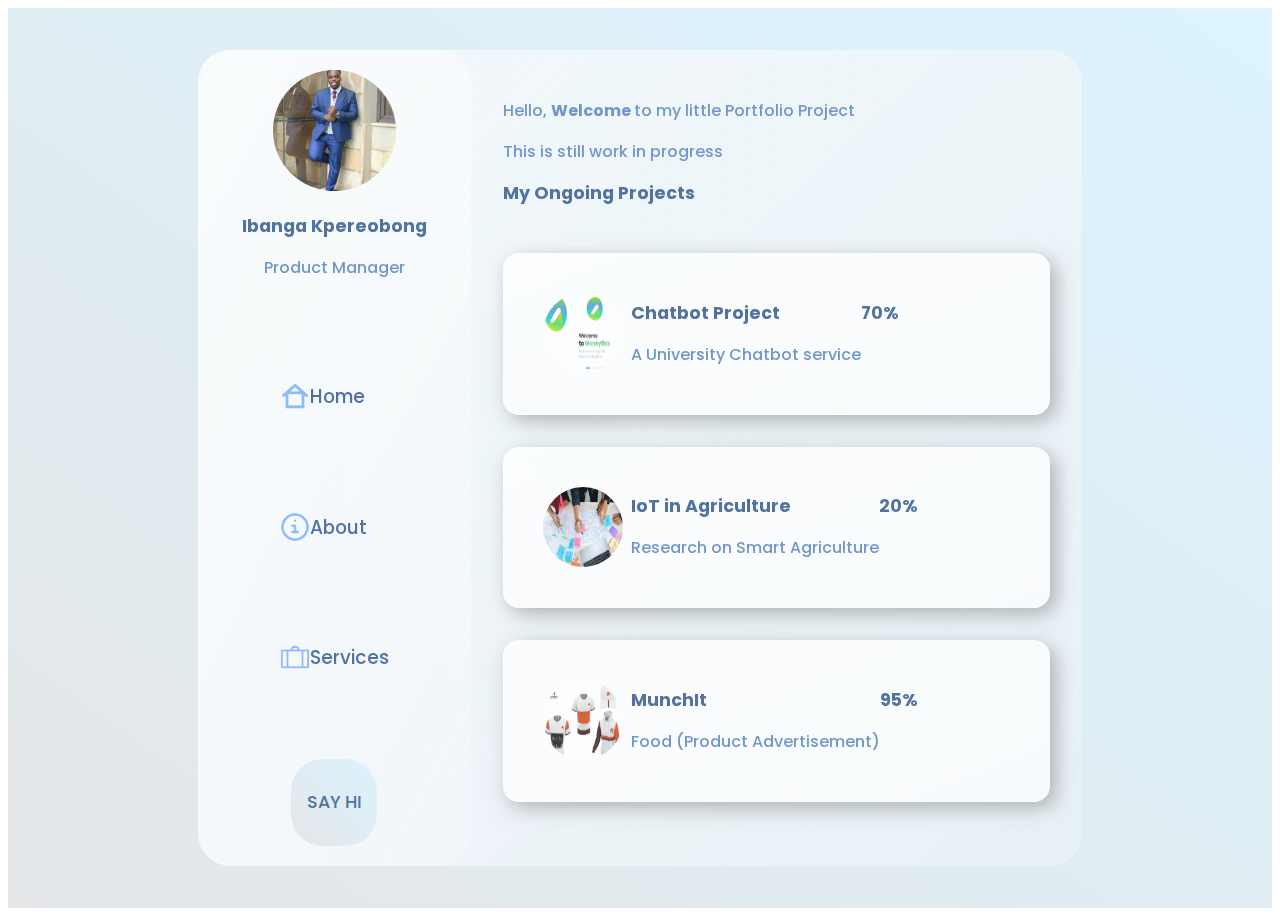
<file: index.html>
<!DOCTYPE html>
<html Lang="en">
	<head>
		<meta charset="UTF-8"/>
		<meta name="viewport" content="width=device-width, initial">
		<title>Kpere's Portfolio</title>
		<link rel="preconnect" href="https://fonts.googleapis.com">
		<link rel="preconnect" href="https://fonts.gstatic.com" crossorigin>
		<link href="https://fonts.googleapis.com/css2?family=Poppins:wght@100;200;300;400;500;600;700&display=swap" rel="stylesheet">
		<link rel="stylesheet" href="./style.css" />
	</head>
	<body>
		<main>
			<section class="glass">
				<div class="dashboard">
					<div class="user">
						<img src="./images/avatar.png" alt="Avatar" />
						<h2>Ibanga Kpereobong</h2>
						<p>Product Manager</p>
					</div>
					<div class="links">
						<div class="link">
							<img src="./images/home.png" class="quicklinks" alt="Streams">
							<h3>Home</h3>
						</div>
					<div class="link">
							<img src="./images/info.png" class="quicklinks" alt="Games">
							<h3>About</h3>
						</div>
					<div class="link">
							<img src="./images/services.png" class="quicklinks" alt="Library">
							<h3>Services</h3>
						</div>
					</div>
					<div class = "pro">
						<h2>SAY HI </h2>
					</div>
				</div>
				
			<div class = "games">
				<div class="status">
					<p>Hello, <strong>Welcome </strong> to my little Portfolio Project</p>
					<p>This is still work in progress</p>
					<h2>My Ongoing Projects</h2>
				</div>
				<div class="cards">
					<div class="card">
						<img src="./images/1.png" class="projectcard" alt="">
						<div class="card-info">
						<a href="./chatbot/index.html">
							<h2>Chatbot Project</h2>
							<p>A University Chatbot service</p>
							<div class="progress"></div>
							</a>
						</div>
						<h2 class="percentage">70%</h2>
					</div>
					<div class="card">
						<img src="./images/research.png" class="projectcard" alt="">
						<div class="card-info">
						<a href="chatbot.html">
							<h2>IoT in Agriculture</h2>
							<p>Research on Smart Agriculture</p>
							<div class="progress"></div>
						</a>
						</div>
						<h2 class="percentage">20%</h2>
					</div>
					<div class="card">
						<img src="./images/munch.png" class="projectcard" alt="">
						<div class="card-info">
						<a href="chatbot.html">
							<h2>MunchIt</h2>
							<p>Food (Product Advertisement)</p>
							<div class="progress"></div>
						</a>
						</div>
						<h2 class="percentage">95%</h2>
					</div>
			</section>
		</main>
	<!--	<div class="circle1">
		
		</div>
		<div class="circle2">
		
		</div> -->
	</body>
</html>
</file>
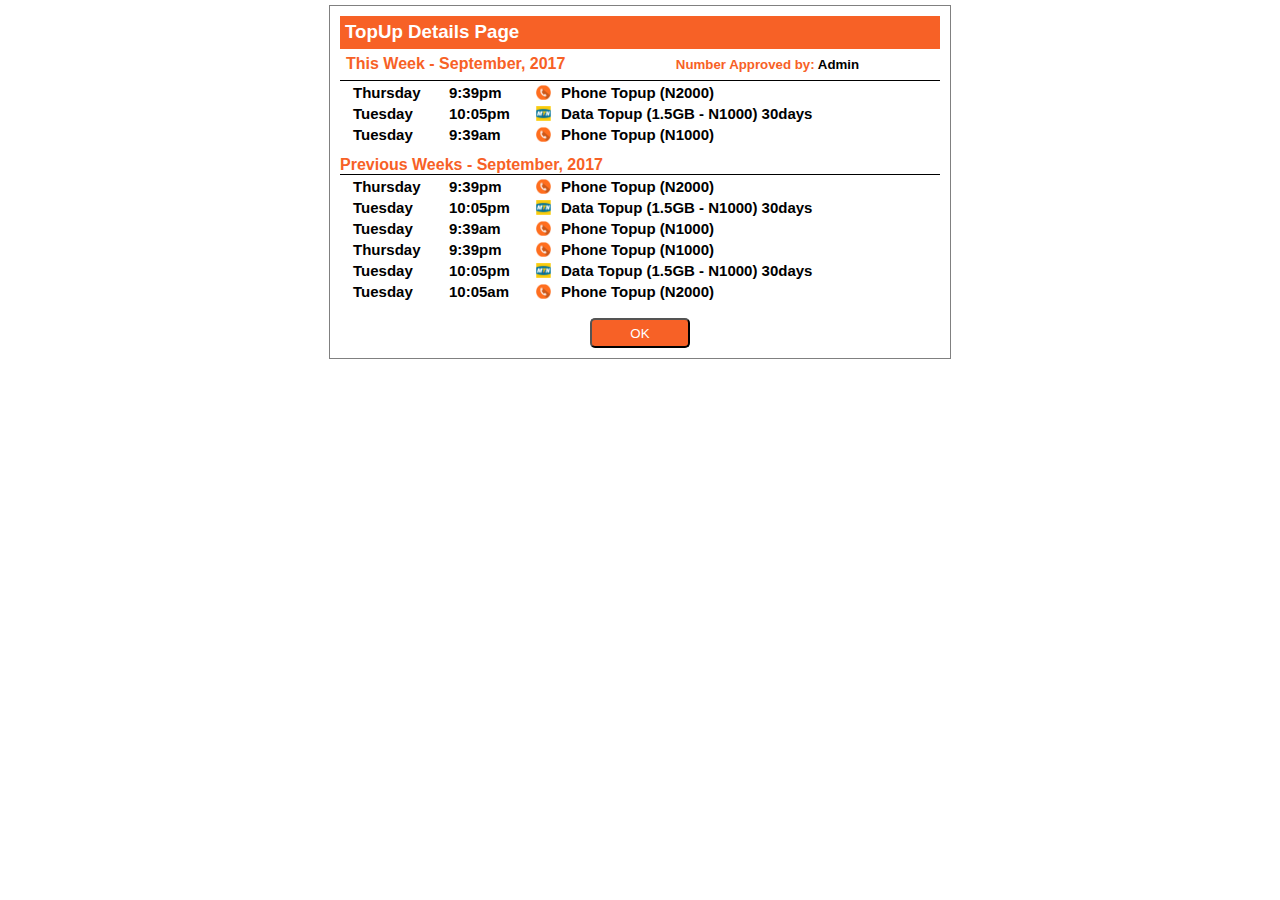
<file: phonetopup/index.html>
<html lang="en">
<head>
    <meta charset="UTF-8">
    <meta name="viewport" content="width=device-width, initial-scale=1.0">
    <meta http-equiv="X-UA-Compatible" content="ie=edge">
    <title>popUP</title>
    <style>
            body{
                margin: 5px;
                font-family: 'Segoe UI', Tahoma, Geneva, Verdana, sans-serif
            }
            .container{
                width:600px;
                margin: 0 auto;
                padding: 10px;
                border: 1px solid grey;
            }
            h3,h4,h5,p, ul{
                margin: 0 0 0.5px 0;
            }
            .head{
                background: #F76126;
                padding:5px;
                color:white;
            }
            .this_week{
                color:#F76126;
                border-bottom:1px solid black;
            
            }
            ul,li{
               list-style: none;
               display: inline-block; 
               padding:3px;
            }
            
            img{
                width:15px;
                height: 15px
            }
            .previous_week{
                color:#F76126;
                border-bottom:1px solid black;
                text-align: left;
            }
           table{
                margin-left:10px;
                width:100%;
                font-size: 15px;
                font-weight:600
            }
            input:hover,tr:hover{
                color:#F76126;
            }
            tr{
                margin-right:20px;
                width:50px;
            }
            .butt{
                text-align:center;
                margin-top:15px;
            }
            .butt input{
                height:30px;
                width:100px;
                color:white;  
                background:#F76126;  
                border-radius: 5px;
            }
            td input{
                color:white;
                font-weight: 600;
                background: white;
                border: 0;
                width:30px;
      
            }
          
            </style>
</head>
<body>
    <!-- body container-->
    <div class="container">
            <!-- header container-->
            <div class="head">
                <h3>TopUp Details Page</h3>
            </div>
            <!-- Top up details retrival-->
            <div class="thisweektable">
                <div class="this_week">
                    <ul>
                    <li><h4>This Week - September, 2017</h4> </li>
                    <li><h5 style="margin-left:100px; ">Number Approved by: <span style="color:black; ">Admin</h5></li>
                    </ul>
                </div>
                <!-- current week tables div container-->
                <div class="tables1">
                    <table>
                        <tr class="tree">
                            <td>Thursday</td>
                            <td>9:39pm</td>
                            <td><img src="images/call.png" alt="call"></td>
                            <td>Phone Topup (N2000)</td>
                            <td><input type="button" value="X"></td>
                        </tr>
                        <tr>
                            <td>Tuesday</td>
                            <td>10:05pm</td>
                            <td><img src="images/mtn.png" alt="mtn"></td>
                            <td>Data Topup (1.5GB - N1000) 30days</td>
                            <td><input type="button" value="X"></td>
                        </tr>
                        <tr>
                            <td>Tuesday</td>
                            <td>9:39am</td>
                            <td><img src="images/call.png" alt="call"></td>
                            <td>Phone Topup (N1000)</td>
                            <td><input type="button" value="X"></td>
                        </tr>
                    </table>
                </div>
        </div>
    <!-- previous week tables div container-->
    <div class="previousweektable">
            <div class="previous_week">
                    <h4 style="margin-top:10px">Previous Weeks - September, 2017</h4> 

            </div>
            <div class="tables2">
                    <table>
                            <tr>
                                <td>Thursday</td>
                                <td>9:39pm</td>
                                <td><img src="images/call.png" alt="call"></td>
                                <td>Phone Topup (N2000)</td>
                                <td><input type="button" value="X"></td>
                            </tr>
                            <tr>
                                <td>Tuesday</td>
                                <td>10:05pm</td>
                                <td><img src="images/mtn.png" alt="mtn"></td>
                                <td>Data Topup (1.5GB - N1000) 30days</td>
                                <td><input type="button" value="X"></td>
                            </tr>
                            <tr>
                                <td>Tuesday</td>
                                <td>9:39am</td>
                                <td><img src="images/call.png" alt="call"></td>
                                <td>Phone Topup (N1000)</td>
                                <td><input type="button" value="X"></td>
                            </tr>
                            <tr>
                                <td>Thursday</td>
                                <td>9:39pm</td>
                                <td><img src="images/call.png" alt="call"></td>
                                <td>Phone Topup (N1000)</td>
                                <td><input type="button" value="X"></td>
                            </tr>
                            <tr>
                                <td>Tuesday</td>
                                <td>10:05pm</td>
                                <td><img src="images/mtn.png" alt="mtn"></td>
                                <td>Data Topup (1.5GB - N1000) 30days</td>
                                <td><input type="button" value="X"></td>
                            </tr>
                            <tr>
                                <td>Tuesday</td>
                                <td>10:05am</td>
                                <td><img src="images/call.png" alt="call"></td>
                                <td>Phone Topup (N2000)</td>
                                <td><input type="button" value="X"></td>
                            </tr>
                        </table>
                </div>
                <div class="butt"> 
                    <input  type="button" value="OK">
                </div>
       
    </div>
    </div>
</body>


</html>
</file>
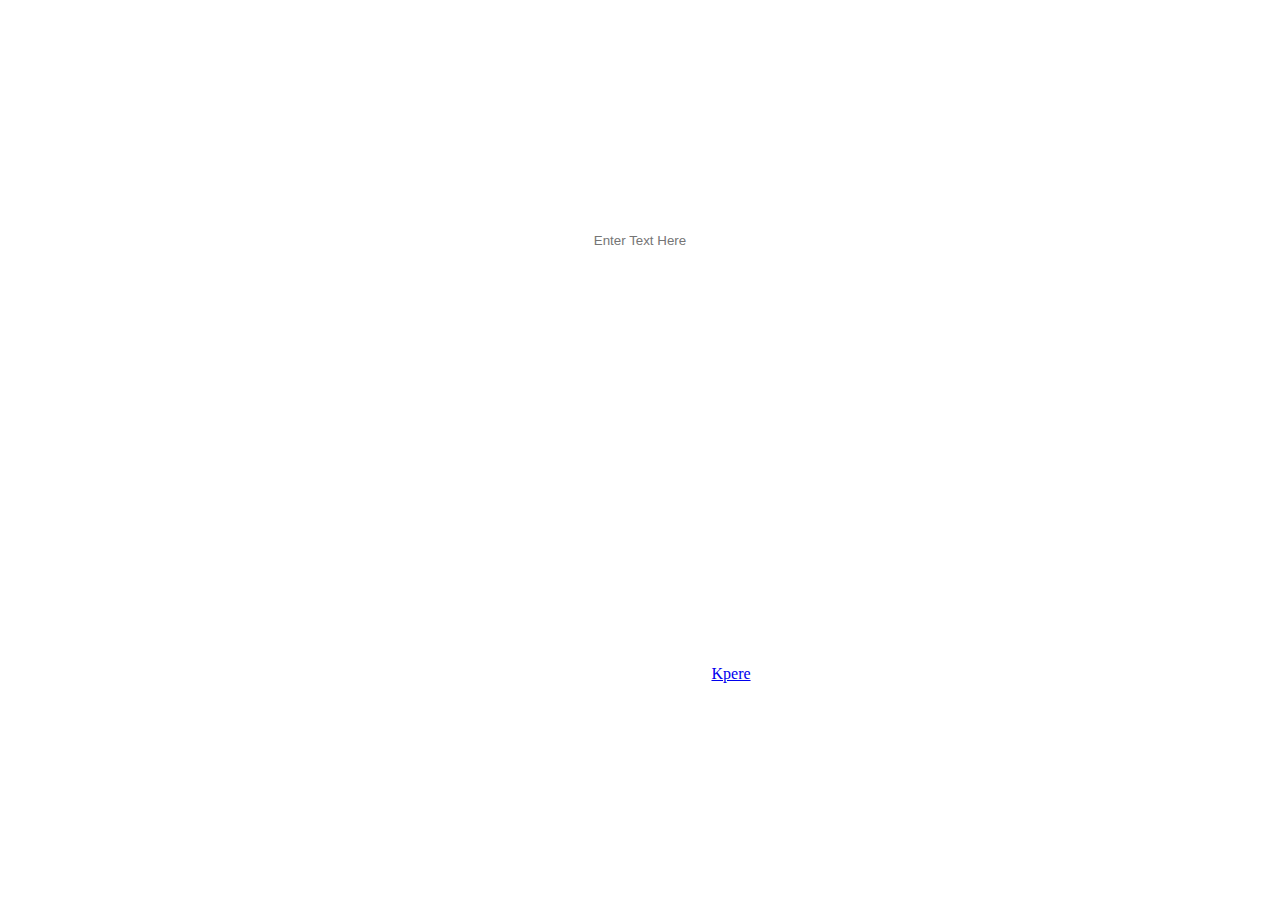
<file: Count.html>
<style>
    body{
    background-image: url(https://i.imgur.com/VXad2xV.jpg);
    background-size:auto;
    background-repeat: no-repeat;
    color: white;
    }
    .section-title {
    border: 4px solid #fff;
    padding: 50px;
    position: relative;
    text-align: center;
    margin-bottom: 5px;
    }
    .sedtion-title {
    border: 1px solid #fff;
    padding: 5px;
    position: relative;
    text-align: center;
    margin-bottom: 2px;
    }
     .seation-title {
    border: 1px solid #fff;
    padding: 5px;
    font-size: 16px;
    font-family:serif;
    position: relative;
    text-align: center;
    margin-bottom: 2px;
    }
     .form{
    display:grid;
    width: auto;
    border: 2px solid transparent;
    padding: 5px;
    margin: 10px 15px 10px 15px;
    text-align: center;
    white-space: normal;
    word-spacing: normal;
    }
    .form1{
    display:grid;
    width: auto;
    border: 2px solid transparent;
   
    text-align: center;
    white-space: normal;
    word-spacing: normal;
    }

    .social-icon {
    padding: 1px;
    margin: 1px 1px 1px 1px;
    }   
    .social-icon li {
    list-style: none;
    display: inline-block;
    padding: 6px;
    }

    .social-icon li a {
    color: #000000;
    font-size: 20px;
    font-weight: 300;
    width: 40px;
    height: 40px;
    line-height: 40px;
    text-align: center;
    text-decoration: none;
    transition: all 0.4s ease-in-out;
    margin: 0 8px 14px 8px;
    }
    button{
    color: black;
    font-weight: bold;
    font-size:15px;
    background-color: white;
    }
    span.data{
    white-space: pre;
    }
</style>


<!DOChtml>
<html>
    <head>
        <title>Count</title>
    </head>
        <body>
            <center><h1>Word-Count</h1></center>      
            <div class="section-title">
                <form class="form">
                    <h4>LET'S COUNT</h4>
				    <b>Word Here:</b> <input type="text" class="form" placeholder="Enter Text Here" name="name" onkeyup="count_u(this);" maxlength="200">
                    <p><span class="data" id="count1"></span><br>Characters</p><br>
                    The Number of Lower-case letters in the String is: <span class="data" id="count3"></span><br>
                    The Number of Upper-case letters in the String is: <span class="data" id="count4"></span><br>
                    The Number of Other Characters is: <span class="data" id="count5"></span><br>
                    The Number of Integer is: <span class="data" id="count6"></span><br>
                </form>
            </div>
                    <br><br><br><br><!--<br><br><br><br><br><br><br> -->
            <div class="sedtion-title">
                    <p>Copyright &copy; 2017 | Design: <a rel="nofollow" href="http://hng.fun/profile/kpere.html" target="_parent">Kpere</a></p>
            </div>
        </body>
</html>

<script type="text/javascript">  
        function count_u(x){
        document.getElementById('count1').innerHTML = x.value.replace(/\s/g, "").length; //All Characters
        document.getElementById('count3').innerHTML = x.value.replace(/[^a-z]/g, "").length; //Lower Case Character
        document.getElementById('count4').innerHTML = x.value.replace(/\s/g, "").length - x.value.replace(/[A-Z ""]/g, "").length; //Upper Case Charcater
        document.getElementById('count5').innerHTML = x.value.replace(/\s/g, "").length - x.value.replace(/[^a-z,A-Z,0-9]/g, "").length; //Other Characters(Punctuation marks)
        document.getElementById('count6').innerHTML = x.value.replace(/\s/g, "").length - x.value.replace(/[^a-z,A-Z,~`!@#$%^.&|-|_|+|(||)|=|;|:|'|"|{||}|/|\||?|[||]|]/g, "").length; //Only Numbers
 }
          
    </script>
</file>
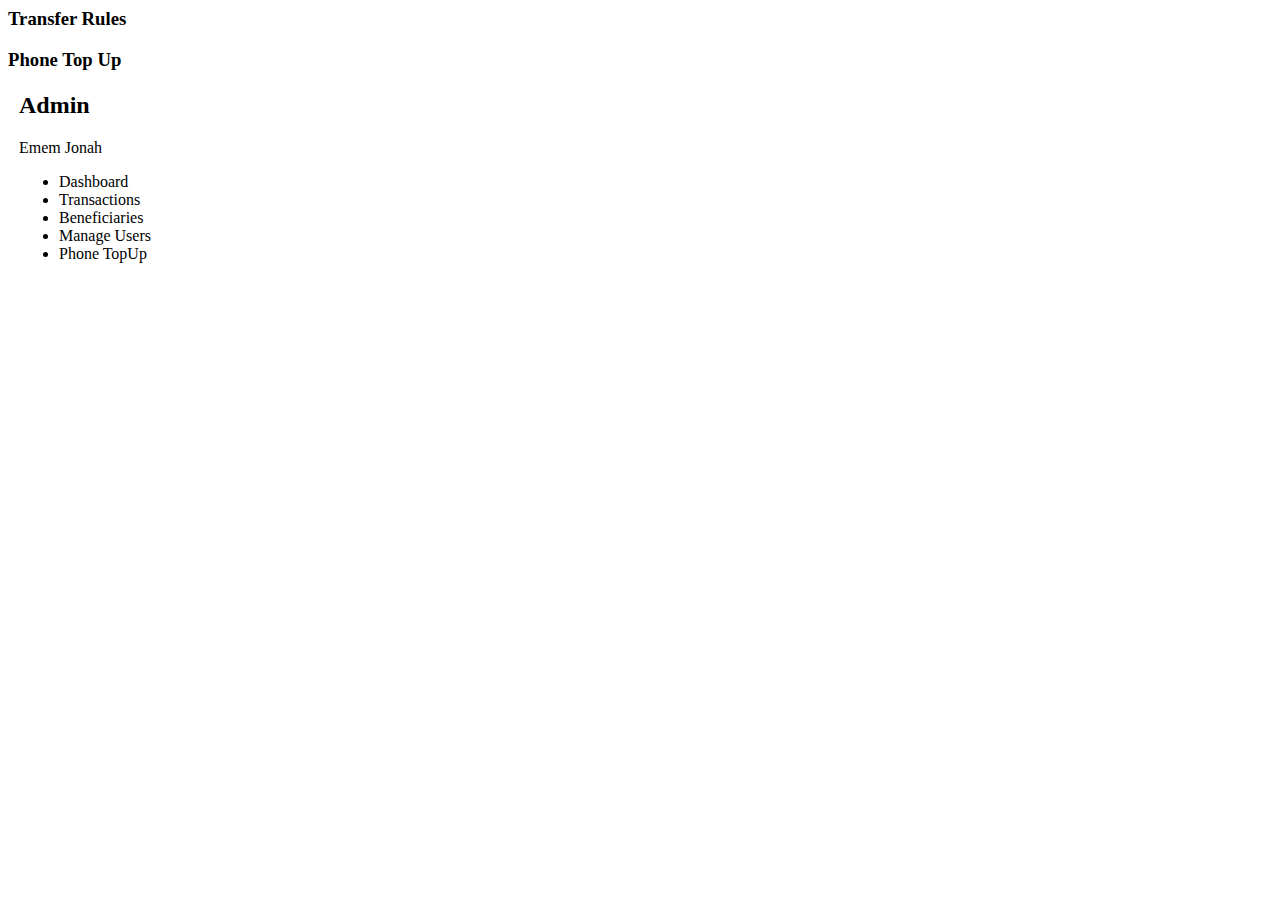
<file: phonetop.html>
<html>
    <head>
        <title>Phone Top Up</title>
    </head>
    <body>
        <div id="header">
            <h3>Transfer Rules</h3>
            <h3>Phone Top Up</h3>
        </div>
        <table id="structure">
            <tr>
                <td id="navigation">
                    &nbsp;
                </td>
            <td id="page">
                <h2>Admin</h2>
                <p>Emem Jonah</p>
                <ul>
                    <li>Dashboard</li>
                    <li>Transactions</li>
                    <li>Beneficiaries</li>
                    <li>Manage Users</li>
                    <li>Phone TopUp</li>
                </ul>
                </td>
            </tr>
       
        </table>
        
    </body>
</html>
</file>
<file: style.css>
h1, h2{
color: #426696;
font-size: 1.1rem;
font-weight: 700;
}

h3, h4,p{
color: #658ec6;	
font-weight: 500;
}

.dashboard h3{
color: #426696;
}
main{
	font-family: "Poppins", sans-serif;
	min-height: 100vh;
	background: linear-gradient(to right top, #E4E6E8, #DBF4FF);
	display: flex;
	align-items: center;
	justify-content: center;
}

.glass{
background: white;
min-height: 80vh;
width: 70%;
opacity: 0.9;
background: linear-gradient(
to right bottom, 
rgba(255, 255, 255, 0.7), 
rgba(255, 255, 255, 0.3));
border-radius: 2rem;
z-index: 3;
display: flex;  
backdrop-filter: blur(100rem);
overflow: auto;
}

.circle1, .circle2{
background: linear-gradient(
to right bottom, 
rgba(255, 255, 255, 0.7), 
rgba(255, 255, 255, 0.5));
height: 10rem;
width: 10rem;
position: absolute;
z-index: 2;
backdrop-filter: blur(50rem);
border-radius: 50%;
}

.circle1{
top: 5%;
right: 15%;
}

.circle2{
bottom: 5%;
left: 15%;
}

.dashboard{
flex: 1;
display: flex;
flex-direction: column;
align-items: center;
justify-content: space-evenly;
text-align: center;
background: linear-gradient(
to right bottom, 
rgba(255, 255, 255, 0.7), 
rgba(255, 255, 255, 0.3));
border-radius: 2rem;
}

.link{
display: flex;
padding: 1rem 3rem;
align-items: center;
margin: 2rem;
}

.link h2{
padding: 0rem 2rem;

}
.games{
flex: 2;
}

.pro{
background: linear-gradient(to right top, #E4E6E8, #DBF4FF);
border-radius: 2rem;
color: white;
display: flex;
padding: 1rem; 
position: relative;
}

.pro img{
position: absolute;
height: 40px;
weight: 40px;
bottom: 16%;
right: 10%; 
}

.pro h2{
 color: #426696;
 font-weight: 500;
 font-size: 1.1rem;
}

.quicklinks{
width: 30px;
height: 30px;
}

/* Project */
.games{
display: flex;
margin: 2rem;
flex-direction: column;
justify-content: space-evenly;
}

.card{
display: flex;
background: linear-gradient(
to right bottom, 
rgba(255, 255, 255, 0.9), 
rgba(255, 255, 255, 0.8));
margin: 2rem 0rem;
border-radius: 1rem;
padding: 2rem;
box-shadow: 6px 6px 20px rgba(122, 122, 122, 0.6);
}

.projectcard{
width: 80px;
height: 80px;
border-radius: 50px;
padding: 0.5rem 0.5rem;
}
a{
text-decoration: none;

}
</file>
